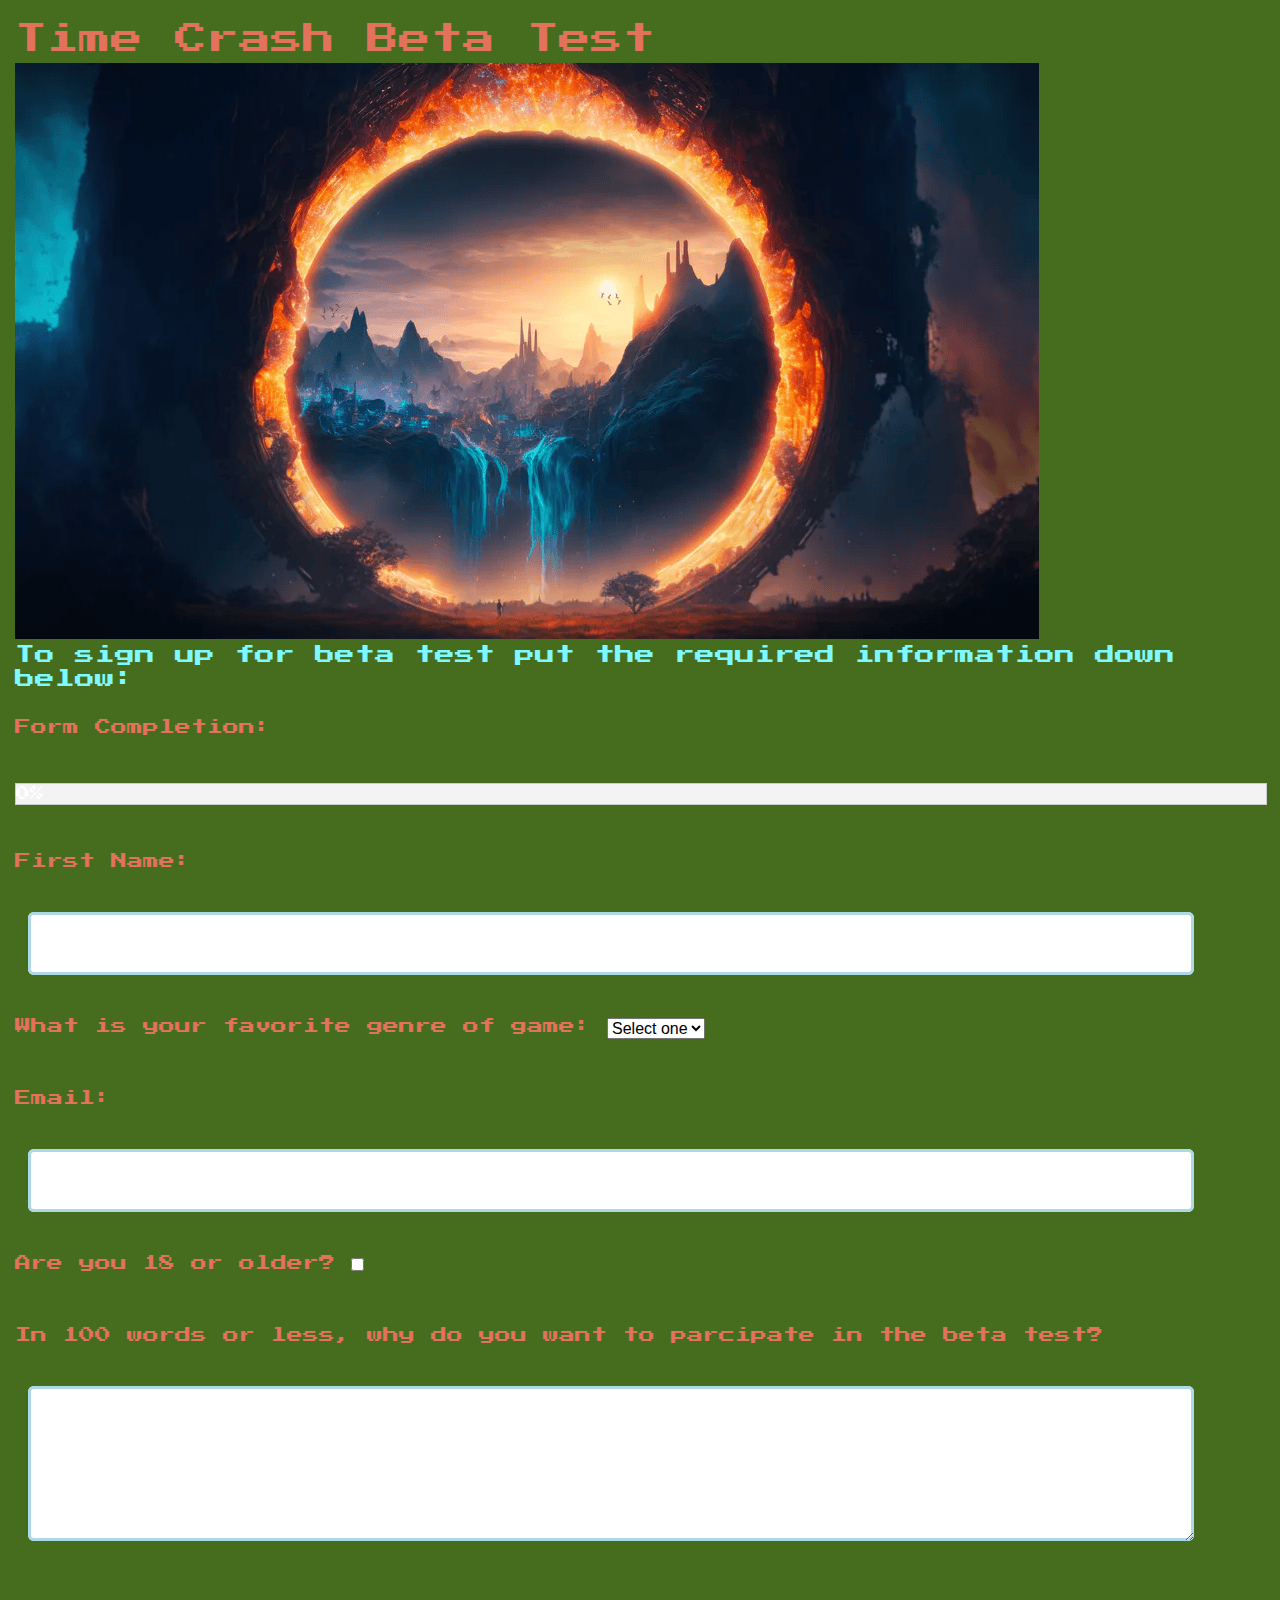
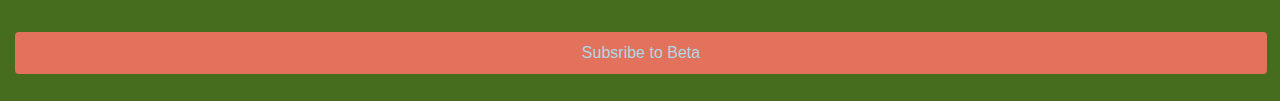
<file: index.html>
<!DOCTYPE html>
<html lang="en" class="nojs">
<head>
  <title>Time Crash Beta Test</title>
  <meta charset="utf-8">
  <link rel="stylesheet" media="screen" href="css/meyersreset-and-normalize-form.css">
  <link rel="stylesheet" media="screen" href="css/project1index.css">
  <link href="https://fonts.googleapis.com/css2?family=Press+Start+2P&amp;display=swap" rel="stylesheet">
  <script src="js/project1java.js" async></script>
</head>
<body>
  <h1>Time Crash Beta Test</h1><img src="img/portal.png" alt="portal">
  <h2>To sign up for beta test put the required information down below:</h2>
  <form method="get" action="#null" autocomplete="on">
    <h3><label>Form Completion:</label></h3>
    <div id="progress-container">
      <div id="progress-bar">
        0%
      </div>
    </div>
    <h3><label for="firstname">First Name:</label> <input type="text" id="firstname" name="firstname"></h3>
    <h3><label for="genre">What is your favorite genre of game:</label> <select id="genre" name="genre">
      <option value="notselected" selected>
        Select one
      </option>
      <option value="action">
        Action
      </option>
      <option value="adventure">
        Adventure
      </option>
      <option value="puzzle">
        Puzzle
      </option>
      <option value="horror">
        Horror
      </option>
    </select></h3>
    <h3><label for="email">Email:</label> <input type="text" id="email" name="email" maxlength="25" size="40"></h3>
    <h3><label for="age">Are you 18 or older?</label> <input type="checkbox" id="age" name="age"></h3>
    <h3><label for="comments">In 100 words or less, why do you want to parcipate in the beta test?</label> 
    <textarea id="comments" name="comments" rows="5" cols="30">
               </textarea></h3>
    <h3><button type="submit">Subsribe to Beta</button></h3>
  </form>
</body>
</html>
</file>
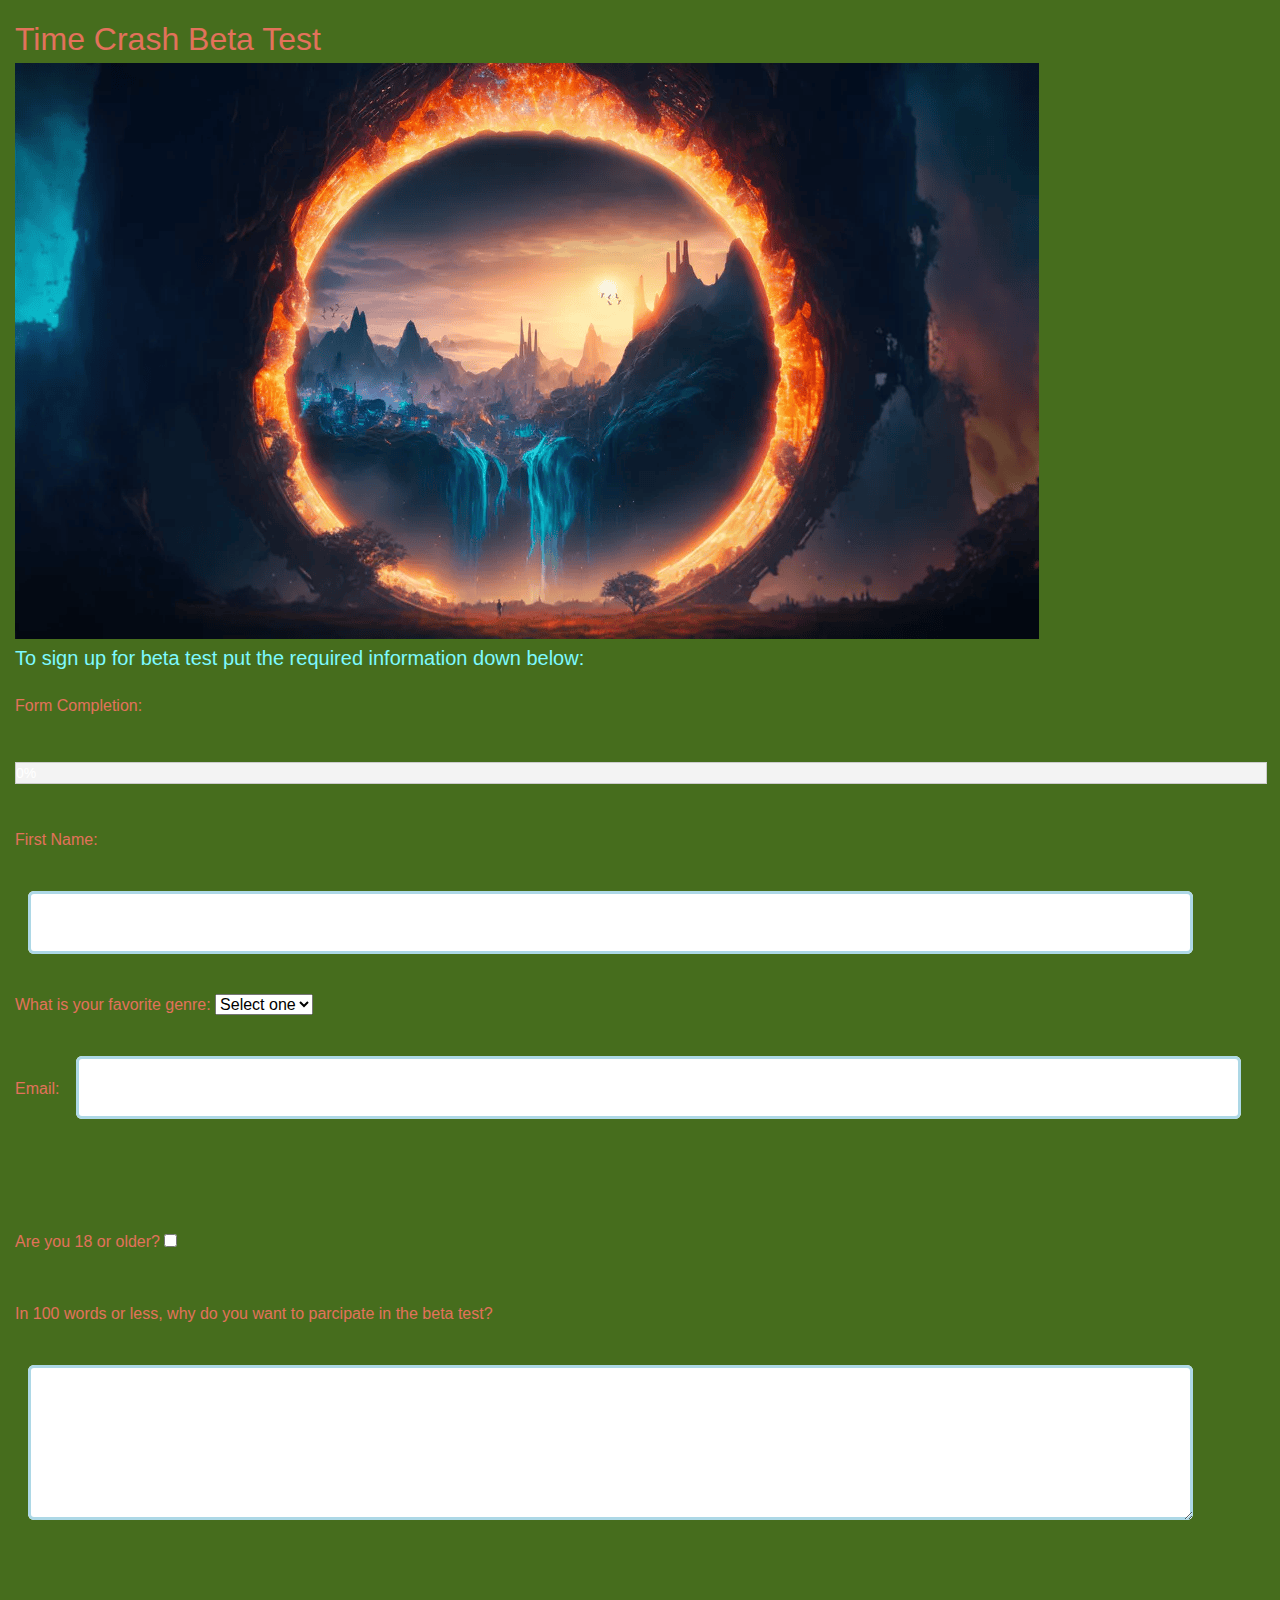
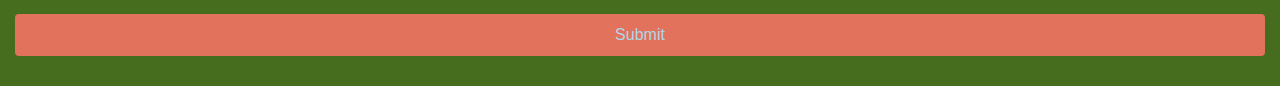
<file: project1formindex.html>
<!DOCTYPE html>
<html lang="en" class="nojs">
   <head>
      <title> Time Crash Beta Test </title>
      <meta charset="utf-8">
      <link rel="stylesheet" media="screen" href="css/meyersreset-and-normalize-form.css">
      <link rel="stylesheet" media="screen" href="css/project1index.css">
	  <link href="https://fonts.googleapis.com/css2?family=Roboto:wght@400;700&family=Merriweather:wght@400;700&family=Pacifico&display=swap" rel="stylesheet">
    <script src="js/project1java.js" async></script>
   </head>
   <body>
	<h1>Time Crash Beta Test</h1>
	<img src="img/portal.png" alt="portal"></img>
	
	<h2>To sign up for beta test put the required information down below:</h2>
      <form method="get" action="#null"  autocomplete="on">
		<h3>
			<label for="progressbar"> Form Completion:</label>
		   <div id="progress-container">
			<div id="progress-bar"> 0%</div>
		   </div>
		</h3>
         <h3>
            <label for= "firstname">First Name:</label>
            <input type="text" id="firstname" name="firstname" >
         </h3>
         <h3>
            <label for="genre">What is your favorite genre:</label>
            <select id="genre" name="genre">
				<option value="notselected" selected>Select one</option>
				<option value="action">Action</option>
				<option value="adventure">Adventure</option>
				<option value="puzzle">Puzzle</option>
				<option value="horror">Horror</option>
			</select>
         </h3>
         <h3>
            <label for="email">Email:</label>
            <input type="text" id="email" name="email" maxlength="12" size="40">
         </h3>
         <h3>
            <label for="age"> Are you 18 or older?</label>
            <input type="checkbox" id="age" name="age">
         </h3>
		 <h3>
		 <label for="comments"> In 100 words or less, why do you want to parcipate in the beta test?</label>
		 <textarea  id="comments" name= "comments" rows="5" cols="30">
		 </textarea>
		 </h3>
         <h3>
            <button type="submit">Submit</button>
         </h3>
      </form>
   </body>
</html>
</file>
<file: css/project1index.css>
:root {
     --baseline: 1.5rem;
     --font-size-small: 0.875rem;
     --font-size-base: 1rem;
     --font-size-large: 1.25rem;
     --font-size-xlarge: 1.5rem;
     --font-size-xxlarge: 2rem;
     --line-height: 1.5; 
     --primary-color: #7DF9FF;
     --secondary-color: #E2725B;
     --accent-color: #ADD8E6;
     --background-color: #ecf0f1;
     --text-color: #2c3e50;
}

body {
     background-color: #466D1D;
     font-size: var(--font-size-base);
     line-height: var(--line-height);
     margin: 0;
     border: none;
     box-sizing: border-box;
     font-family: 'Roboto', 'Press Start 2P', 'Pacifico', sans-serif;
     padding: 15px;
}

form {
     display: flex;
     flex-direction: column;
	 
}

html {
     scroll-behavior: smooth;
}

input[type="text"], input[type="email"], input[type="genre"], input[type="text-box"], textarea {
     width: 50%;
     margin: 12px 1%;
     padding: 10px;
     border: none;
     border-radius: 6px;
     font-size: 20px;
     box-shadow: inset 0 0 0 3px lightblue;
}

h1 {
     color: var(--secondary-color);
     font-size: var(--font-size-xxlarge);
     line-height: calc(var(--baseline) * 2);
	 font-family: 'Press Start 2P', sans-serif; 
}

h2 {
     color: var(--primary-color);
     font-size: var(--font-size-large);
     line-height: calc(var(--baseline) * 1);
	 font-family: 'Press Start 2P', sans-serif;
}

h3 {
     color: var(--secondary-color);
     font-size: var(--font-size-base);
     line-height: calc(var(--baseline) * 3);
	  font-family: 'Press Start 2P', sans-serif;
	 
}

button {
     background-color: var(--secondary-color);
     color: var(--accent-color);
     border: none;
     cursor: pointer;
	 
}
button:hover {
     background-color: var(--primary-color);
}

@media only screen and (min-width: 768px) {
     body {
         padding: 20px;
     }
     form {
         display: flex;
         flex-wrap: wrap;
     }
     input[type="text"], input[type="email"], input[type="genre"], input[type="text-box"], textarea {
         width: 90%;
         margin: 12px 1%;
         padding: 15px;
         border: none;
         border-radius: 6px;
         font-size: 20px;
         box-shadow: inset 0 0 0 3px lightblue;
     }
     button {
         width: 100%;
         padding: calc(var(--baseline) / 2) var(--baseline);
         margin: 10px 0;
         border: none;
         border-radius: 4px;
         background-color: #fff;
         color: white;
         font-size: var(--font-size-base);
         cursor: pointer;
         margin-top: calc(var(--baseline) * 2);
     }
     button:hover {
         background-color: red;
     }
}

@media screen and (min-width: 600px) {
     body {
         background-color: #466D1D;
         font-size: var(--font-size-base);
         line-height: var(--line-height);
         margin: 0;
         box-sizing: border-box;
         font-family: 'Roboto', 'Merriweather', 'Pacifico', sans-serif;
         padding: 15px;
     }
     form {
         display: flex;
         flex-direction: column;
         justify-content: space-between;
     }
     input[type="text"], input[type="email"], input[type="genre"], input[type="text-box"], textarea {
         width: 90%;
         margin: 20px 1%;
         padding: 5px;
         border: none;
         border-radius: 6px;
         font-size: 25px;
         box-shadow: inset 0 0 0 3px lightblue;
     }
     h1 {
         color: var(--secondary-color);
         font-size: var(--font-size-xxlarge);
         line-height: calc(var(--baseline) * 2);
     }
     h2 {
         color: var(--primary-color);
         font-size: var(--font-size-large);
         line-height: calc(var(--baseline) * 1);
     }
     h3 {
         color: var(--secondary-color);
         font-size: var(--font-size-base);
         line-height: calc(var(--baseline) * 3);
     }
     button {
         background-color: var(--secondary-color);
         color: var(--accent-color);
         border: none;
         cursor: pointer;
     }
     button:hover {
         background-color: var(--primary-color);
     }
}

@media screen and (min-width: 1024px) {
     body {
         background-color: #466D1D;
         font-size: var(--font-size-base);
         line-height: var(--line-height);
         margin: 0;
         box-sizing: border-box;
         font-family: 'Roboto', 'Press Start 2P', 'Pacifico', sans-serif;
         padding: 15px;
     }
     form {
         display: flex;
         flex-direction: column;
     }
     input[type="text"], input[type="email"], input[type="genre"], input[type="text-box"], textarea {
         width: 90%;
         margin: 15px 1%;
         padding: 20px;
         border: none;
         border-radius: 6px;
         font-size: 20px;
         box-shadow: inset 0 0 0 3px lightblue;
     }
     h1 {
         color: var(--secondary-color);
         font-size: var(--font-size-xxlarge);
         line-height: calc(var(--baseline) * 2);
     }
     h2 {
         color: var(--primary-color);
         font-size: var(--font-size-large);
         line-height: calc(var(--baseline) * 1);
     }
     h3 {
         color: var(--secondary-color);
         font-size: var(--font-size-base);
         line-height: calc(var(--baseline) * 3);
     }
     button {
         background-color: var(--secondary-color);
         color: var(--accent-color);
         border: none;
         cursor: pointer;
     }
     button:hover {
         background-color: var(--primary-color);
     }

     #progress-container {
         width: 100%;
         background-color: #f3f3f3;
         border: 1px solid #ccc;
         height: 20px;
         margin: 20px 0;
     }

     #progress-bar {
         height: 100%;
         width: 0%;
         background-color: #4caf50;
         text-align: center;
         color: white;
         line-height: 20px;
         font-size: 14px;
     }
}
</file>
